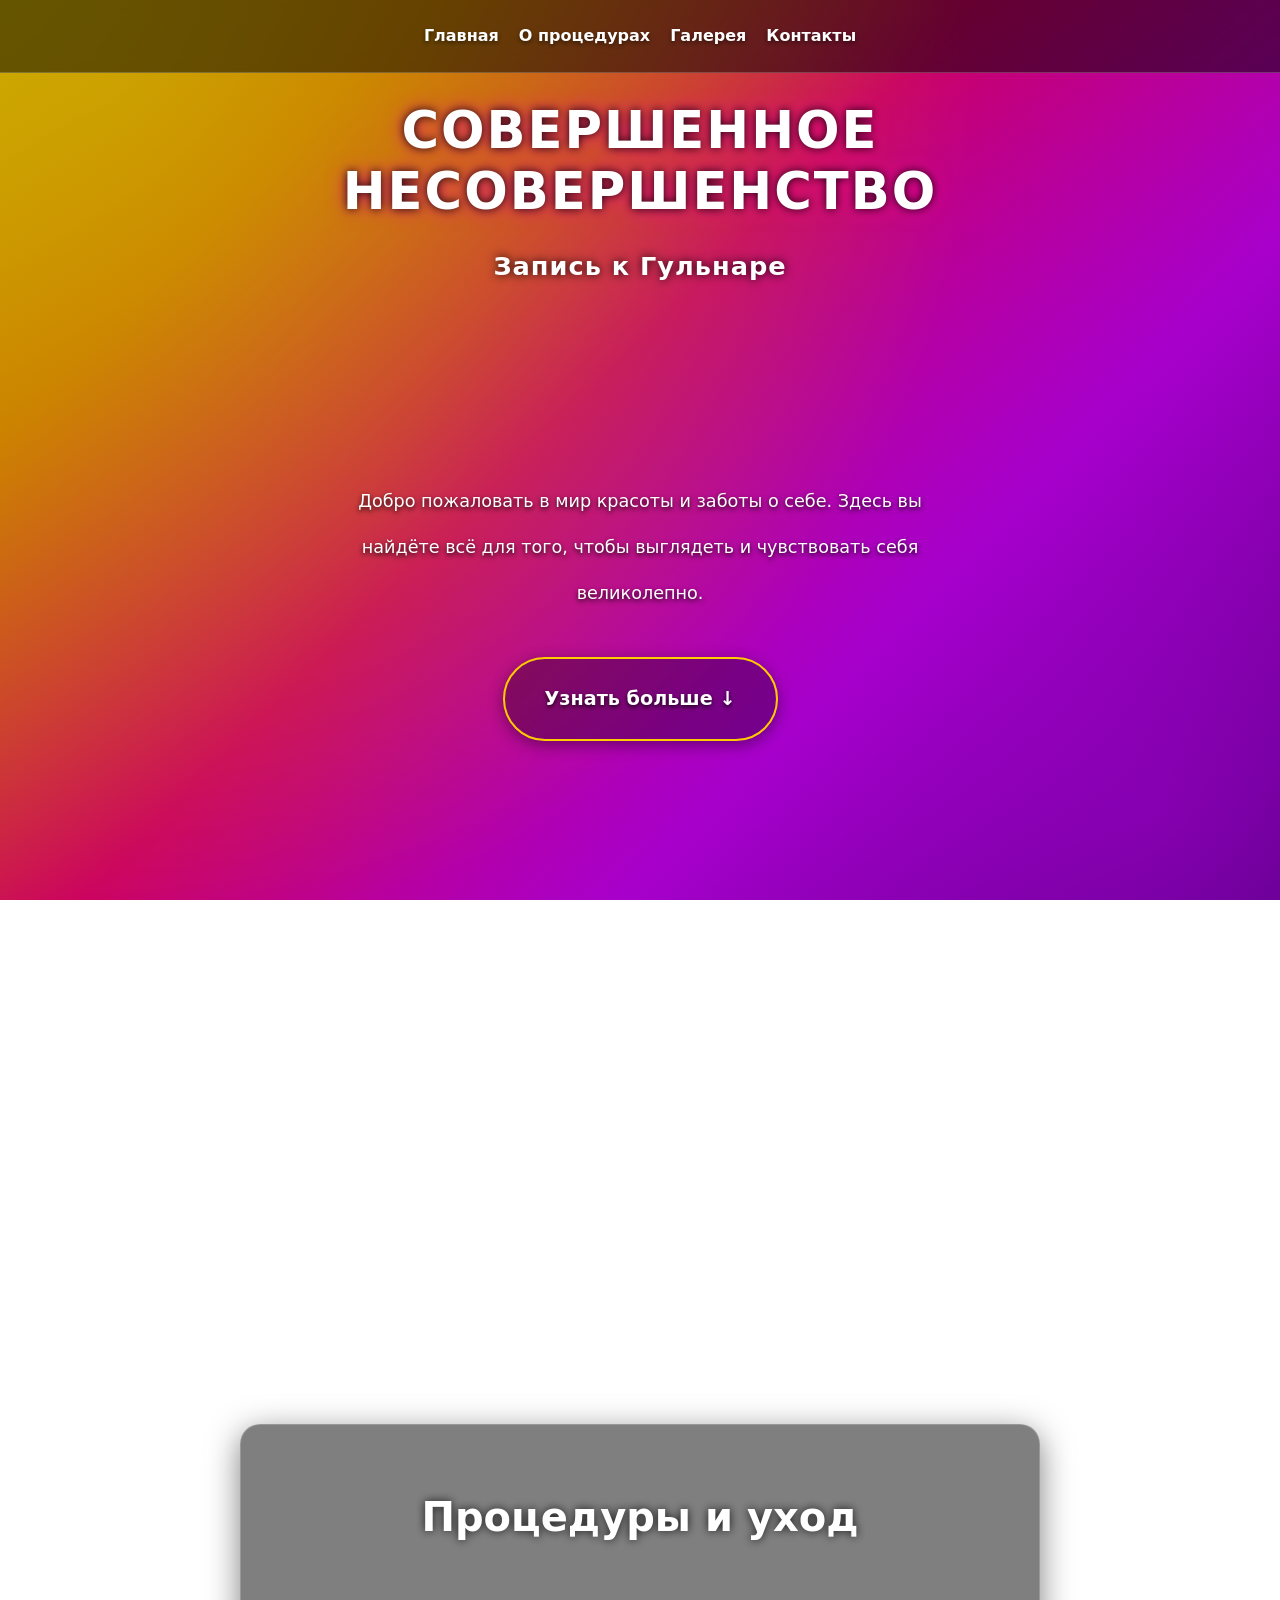
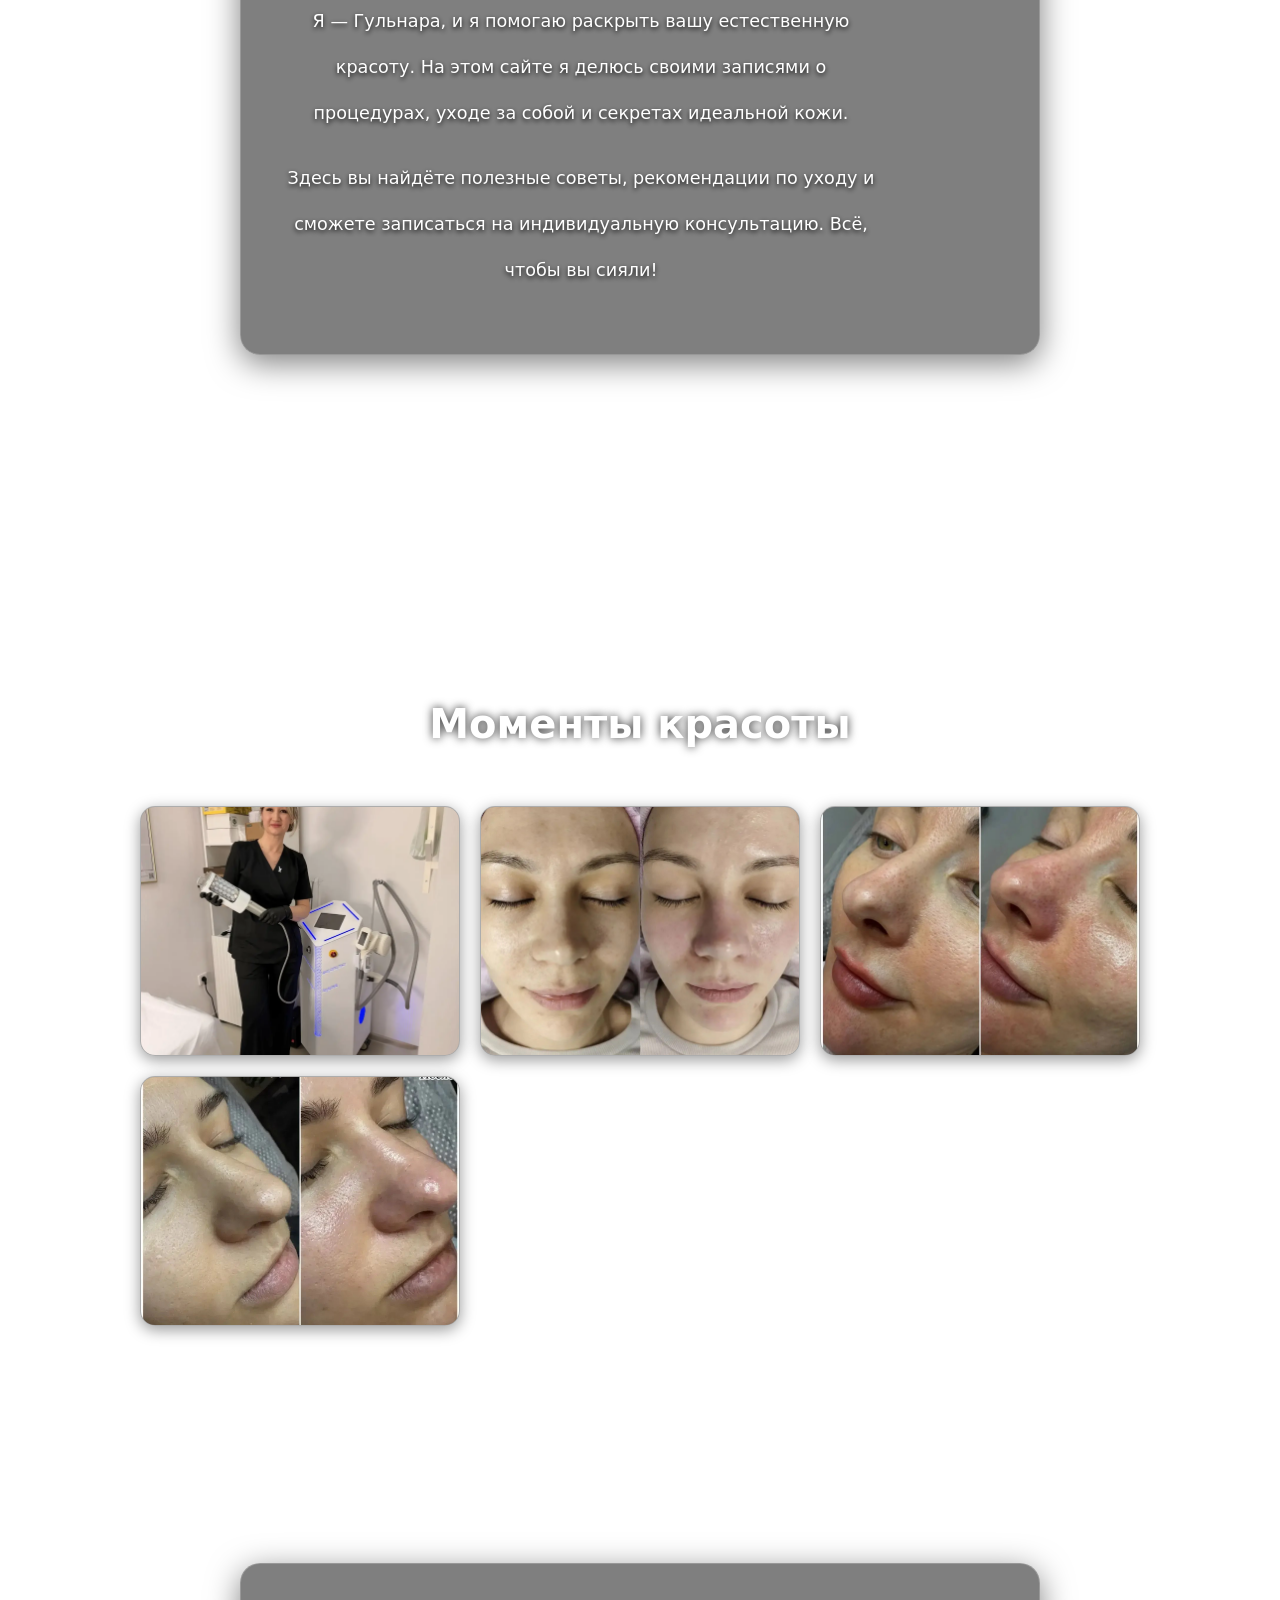
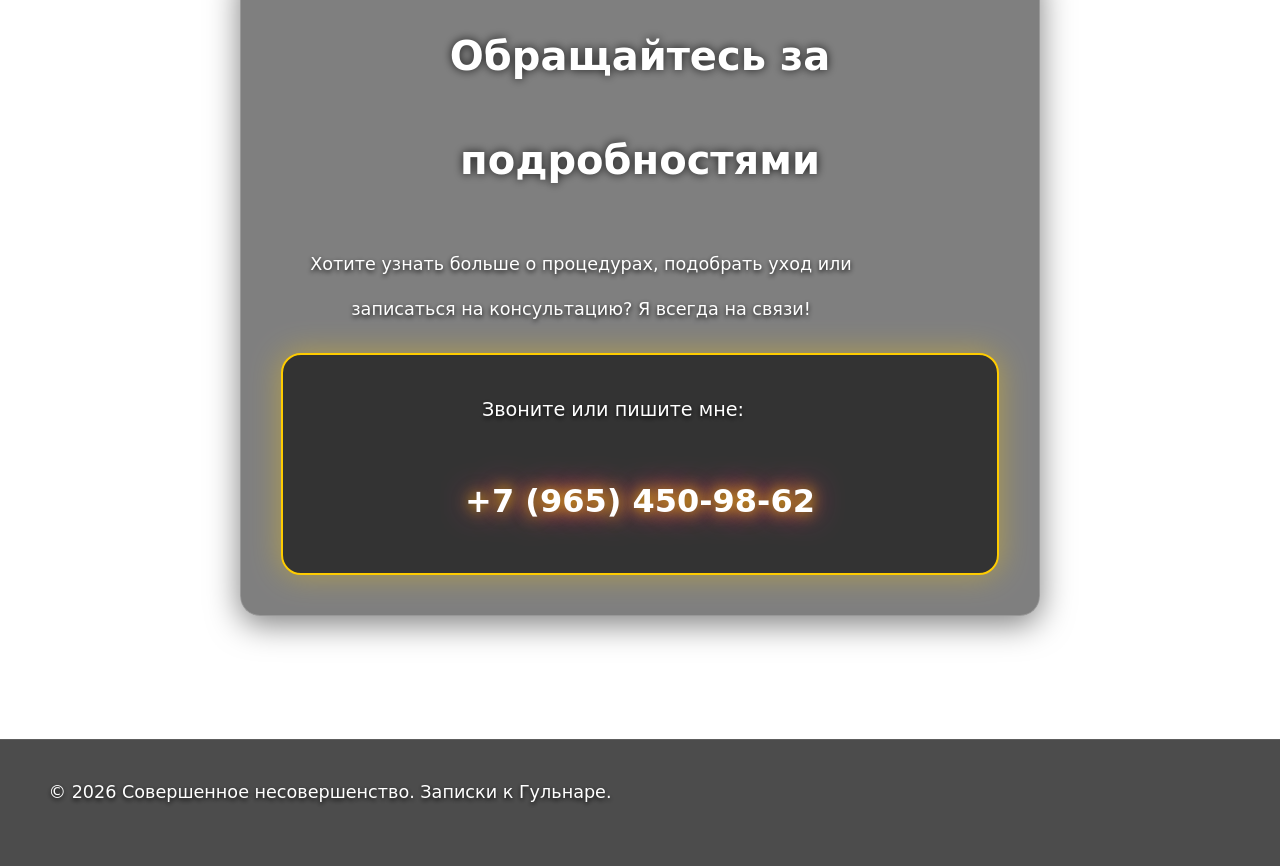
<file: index.html>
<!DOCTYPE html>
<html lang="ru">
<head>
  <meta charset="UTF-8" />
  <meta name="viewport" content="width=device-width, initial-scale=1.0" />
  <title>Совершенное несовершенство | Процедуры и уход</title>
  
  <style>
    * { box-sizing: border-box; margin: 0; padding: 0; }
    html { scroll-behavior: smooth; }
    
    body {
      font-family: 'Segoe UI', system-ui, sans-serif;
      color: #fff;
      line-height: 2.6;
      
      /* ГРАДИЕНТ ТОЧЬ-В-ТОЧЬ КАК НА СКИНЕ UMP (Желтый -> Розовый -> Фиолетовый) */
      background: 
        /* Мягкие световые блики, чтобы фон не был плоским */
        radial-gradient(circle at 10% 10%, rgba(255, 230, 0, 0.5) 0%, transparent 60%),
        radial-gradient(circle at 90% 90%, rgba(200, 0, 255, 0.6) 0%, transparent 60%),
        
        /* Основной линейный градиент */
        linear-gradient(135deg, 
          #ffcc00 0%,   /* Золотисто-желтый */
          #ff8800 20%,  /* Оранжевый */
          #ff007a 45%,  /* Ярко-розовый */
          #d400ff 70%,  /* Фиолетовый */
          #4b0082 100%  /* Глубокий темно-фиолетовый */
        );
      background-attachment: fixed;
      position: relative;
      isolation: isolate;
      overflow-x: hidden;
    }

    /* Легкое затемнение, чтобы текст был читаемым на желтом */
    body::after {
      content: "";
      position: fixed; inset: 0; z-index: -1;
      background: rgba(0, 0, 0, 0.2); 
      pointer-events: none;
    }

    .header-container {
      text-align: center;
      padding: 100px 20px 40px;
      position: relative;
      z-index: 10;
    }

    .site-title {
      font-size: 3.2rem;
      font-weight: 900;
      letter-spacing: 2px;
      text-transform: uppercase;
      color: #fff;
      /* Тень, чтобы текст не терялся на ярком фоне */
      text-shadow: 
        0 0 10px rgba(0, 0, 0, 0.9),
        0 0 20px rgba(255, 0, 150, 0.8);
      animation: pulseGlow 3s infinite alternate;
      margin-bottom: 10px;
      line-height: 1.2;
    }

    .site-subtitle {
      font-size: 1.6rem; 
      font-weight: 600;
      color: #fff;
      letter-spacing: 1px;
      text-shadow: 0 0 10px rgba(0, 0, 0, 0.9);
    }

    @keyframes pulseGlow {
      0% { text-shadow: 0 0 10px rgba(0, 0, 0, 0.9), 0 0 20px rgba(255, 255, 255, 0.5); }
      100% { text-shadow: 0 0 20px rgba(0, 0, 0, 1), 0 0 40px rgba(255, 0, 150, 0.9); }
    }

    .nav {
      position: fixed;
      top: 0; left: 0; right: 0;
      background: rgba(0, 0, 0, 0.5);
      backdrop-filter: blur(10px);
      padding: 15px 20px;
      display: flex;
      justify-content: center;
      gap: 20px;
      z-index: 100;
      border-bottom: 1px solid rgba(255, 255, 255, 0.2);
    }
    .nav a {
      text-decoration: none;
      color: #fff;
      font-weight: 600;
      font-size: 1rem;
      text-shadow: 0 2px 4px rgba(0,0,0,0.5);
      transition: color 0.3s, text-shadow 0.3s;
    }
    .nav a:hover { 
      color: #ffcc00;
      text-shadow: 0 0 10px #ffcc00;
    }

    section {
      min-height: 100vh;
      padding: 120px 20px 100px;
      display: flex;
      flex-direction: column;
      justify-content: center;
      align-items: center;
      text-align: center;
    }

    section#home {
      justify-content: flex-start;
      padding-top: 140px;
    }

    h2 { 
      font-size: 2.5rem; 
      margin-bottom: 30px; 
      color: #fff;
      text-shadow: 0 0 10px rgba(0, 0, 0, 0.8); 
    }

    p { 
      max-width: 600px; 
      margin-bottom: 20px; 
      font-size: 1.1rem; 
      color: #fff;
      text-shadow: 0 2px 5px rgba(0, 0, 0, 0.9);
    }

    .hero-btn {
      display: inline-block;
      padding: 15px 40px;
      background: rgba(0, 0, 0, 0.3);
      color: #fff;
      text-decoration: none;
      border-radius: 50px;
      font-size: 1.2rem;
      font-weight: bold;
      border: 2px solid #ffcc00;
      transition: all 0.3s;
      box-shadow: 0 4px 15px rgba(0, 0, 0, 0.4);
      margin-top: 20px;
      text-shadow: 0 2px 4px rgba(0,0,0,0.8);
      backdrop-filter: blur(5px);
    }
    .hero-btn:hover {
      background: #ffcc00;
      color: #000;
      box-shadow: 0 0 30px rgba(255, 204, 0, 0.8);
      transform: translateY(-5px);
      text-shadow: none;
    }

    .glass-card {
      background: rgba(0, 0, 0, 0.5);
      backdrop-filter: blur(15px);
      border: 1px solid rgba(255, 255, 255, 0.2);
      padding: 40px;
      border-radius: 20px;
      box-shadow: 0 8px 32px rgba(0, 0, 0, 0.5);
      max-width: 800px;
      width: 100%;
      margin-bottom: 20px;
    }

    .gallery-grid {
      display: grid;
      grid-template-columns: repeat(auto-fit, minmax(250px, 1fr));
      gap: 20px;
      width: 100%;
      max-width: 1000px;
    }

    .gallery-item {
      background: rgba(0, 0, 0, 0.4);
      backdrop-filter: blur(5px);
      height: 250px;
      border-radius: 15px;
      display: flex;
      align-items: center;
      justify-content: center;
      color: #fff;
      font-weight: bold;
      border: 1px solid rgba(255, 255, 255, 0.2);
      box-shadow: 0 4px 15px rgba(0,0,0,0.4);
      transition: transform 0.3s, box-shadow 0.3s;
      overflow: hidden;
    }

    .gallery-item img {
      width: 100%;
      height: 100%;
      object-fit: cover; 
      display: block;
      transition: transform 0.3s;
    }

    .gallery-item:hover { 
      transform: scale(1.03); 
      box-shadow: 0 0 25px rgba(255, 204, 0, 0.6);
      border-color: rgba(255, 204, 0, 0.8);
    }

    .gallery-item:hover img {
      transform: scale(1.1);
    }

    .contact-box {
      background: rgba(0, 0, 0, 0.6);
      border: 2px solid #ffcc00;
      padding: 30px;
      border-radius: 20px;
      margin-top: 20px;
      box-shadow: 0 0 30px rgba(255, 204, 0, 0.4);
    }
    .contact-box p {
      font-size: 1.2rem;
      margin-bottom: 15px;
    }
    .phone-link {
      display: inline-block;
      font-size: 2rem;
      font-weight: 900;
      color: #fff;
      text-decoration: none;
      text-shadow: 0 0 15px #ffcc00, 0 0 30px #ff007a;
      transition: transform 0.3s;
      margin-top: 10px;
    }
    .phone-link:hover {
      transform: scale(1.05);
    }

    footer {
      background: rgba(0, 0, 0, 0.7);
      backdrop-filter: blur(5px);
      padding: 30px;
      text-align: center;
      color: #fff;
      font-size: 0.85rem;
      border-top: 1px solid rgba(255, 255, 255, 0.1);
    }

    @media (max-width: 768px) {
      .header-container { padding: 80px 20px 20px; }
      .site-title { font-size: 2rem; letter-spacing: 1px; }
      .site-subtitle { font-size: 1.1rem; }
      
      section#home { padding-top: 40px; justify-content: flex-start; }
      section#home p { font-size: 1rem; line-height: 1.8; margin-top: 10px; margin-bottom: 30px; }
      
      .nav { gap: 10px; font-size: 0.85rem; padding: 10px; }
      h2 { font-size: 2rem; }
      section { padding: 80px 15px; }
      .glass-card { padding: 20px; }
      .phone-link { font-size: 1.5rem; }
    }
  </style>
</head>
<body>

  <div class="header-container">
    <h1 class="site-title">Совершенное<br>несовершенство</h1>
    <div class="site-subtitle">Запись к Гульнаре</div>
  </div>

  <nav class="nav">
    <a href="#home">Главная</a>
    <a href="#about">О процедурах</a>
    <a href="#gallery">Галерея</a>
    <a href="#contacts">Контакты</a>
  </nav>

  <section id="home" class="hero">
    <p>Добро пожаловать в мир красоты и заботы о себе. Здесь вы найдёте всё для того, чтобы выглядеть и чувствовать себя великолепно.</p>
    <a href="#about" class="hero-btn">Узнать больше ↓</a>
  </section>

  <section id="about">
    <div class="glass-card">
      <h2>Процедуры и уход</h2>
      <p>Я — Гульнара, и я помогаю раскрыть вашу естественную красоту. На этом сайте я делюсь своими записями о процедурах, уходе за собой и секретах идеальной кожи.</p>
      <p>Здесь вы найдёте полезные советы, рекомендации по уходу и сможете записаться на индивидуальную консультацию. Всё, чтобы вы сияли!</p>
    </div>
  </section>

  <section id="gallery">
    <h2>Моменты красоты</h2>
    <div class="gallery-grid">
      <div class="gallery-item">
        <img src="1.jpg" alt="Фото 1" />
      </div>
      <div class="gallery-item">
        <img src="foto2.jpg" alt="Фото 2" />
      </div>
      <div class="gallery-item">
        <img src="foto3.jpg" alt="Фото 3" />
      </div>
      <div class="gallery-item">
        <img src="foto4.jpg" alt="Фото 4" />
      </div>
    </div>
  </section>

  <section id="contacts">
    <div class="glass-card">
      <h2>Обращайтесь за подробностями</h2>
      <p>Хотите узнать больше о процедурах, подобрать уход или записаться на консультацию? Я всегда на связи!</p>
      
      <div class="contact-box">
        <p>Звоните или пишите мне:</p>
        <a href="tel:+79654509862" class="phone-link">+7 (965) 450-98-62</a>
      </div>
    </div>
  </section>

  <footer>
    <p>© 2026 Совершенное несовершенство. Записки к Гульнаре.</p>
  </footer>

</body>
</html>
</file>
